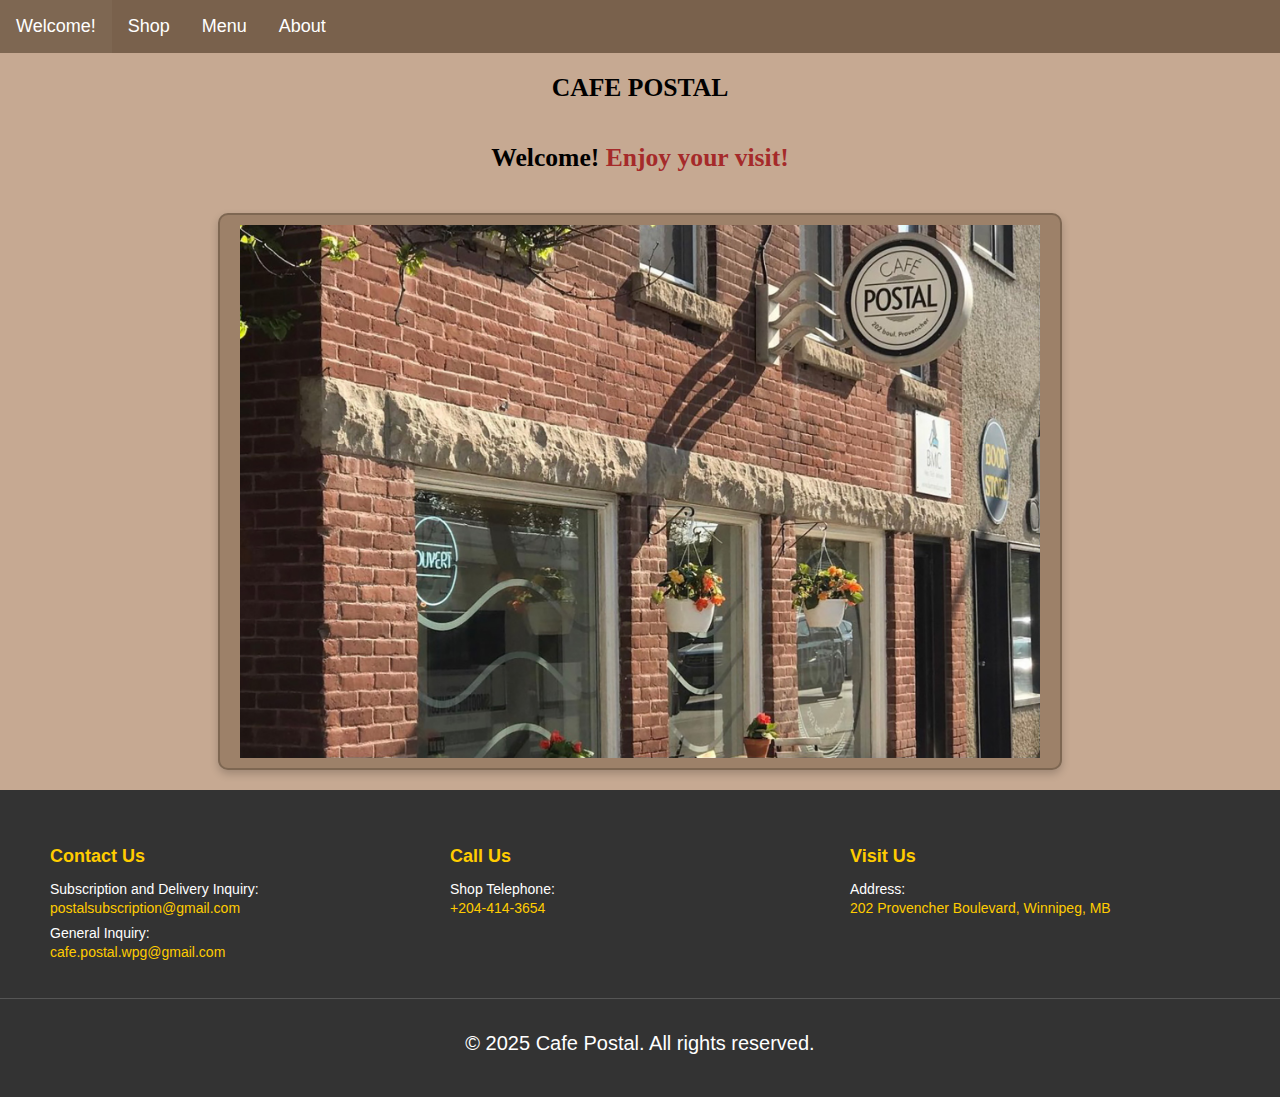
<file: Final Project.html/index.html>
<!DOCTYPE html>
<html lang="en">
<head>
    <link rel="stylesheet" type="text/css" href="css/style.css">
</head>
<body>
    <!-- Navigation bar -->
    <nav id="main-nav">
        <a href="index.html">Welcome!</a>
        <a href="shop.html">Shop</a>
        <a href="menu.html">Menu</a>
        <a href="about.html">About</a>
    </nav>
    <!-- Welcome -->
    <h1 style="font-family:verdana">CAFE POSTAL</h1>
    <h1 style="font-family:verdana">Welcome! <span style="color: brown;">Enjoy your visit!</span></h1>
    
    <!-- Image container -->
    <div class="image-container">
        <img src="cafe_postal_winnipeg_building_exterior_louis_shaylyn.jpg" alt="Cafe Shop" width="800" height="500" />
    </div>
    <!-- footer -->
    <footer class="footer">
        <div class="footer-container">
            <div class="footer-section">
                <h4>Contact Us</h4>
                <p>Subscription and Delivery Inquiry:<br>
                    <a href="mailto:postalsubscription@gmail.com">postalsubscription@gmail.com</a>
                </p>
                <p>General Inquiry:<br>
                    <a href="mailto:cafe.postal.wpg@gmail.com">cafe.postal.wpg@gmail.com</a>
                </p>
            </div>
            <div class="footer-section">
                <h4>Call Us</h4>
                <p>Shop Telephone:<br>
                    <a href="tel:+204-414-3654">+204-414-3654</a>
                </p>
            </div>
            <div class="footer-section">
                <h4>Visit Us</h4>
                <p>Address:<br>
                    <a href="https://www.google.com/maps?q=202+Provencher+Boulevard+Wpg,+MB." target="_blank">
                        202 Provencher Boulevard, Winnipeg, MB
                    </a>
                </p>
            </div>
        </div>
        <div class="footer-bottom">
            <p>&copy; 2025 Cafe Postal. All rights reserved.</p>
        </div>
    </footer>

</body>
</html>
</file>
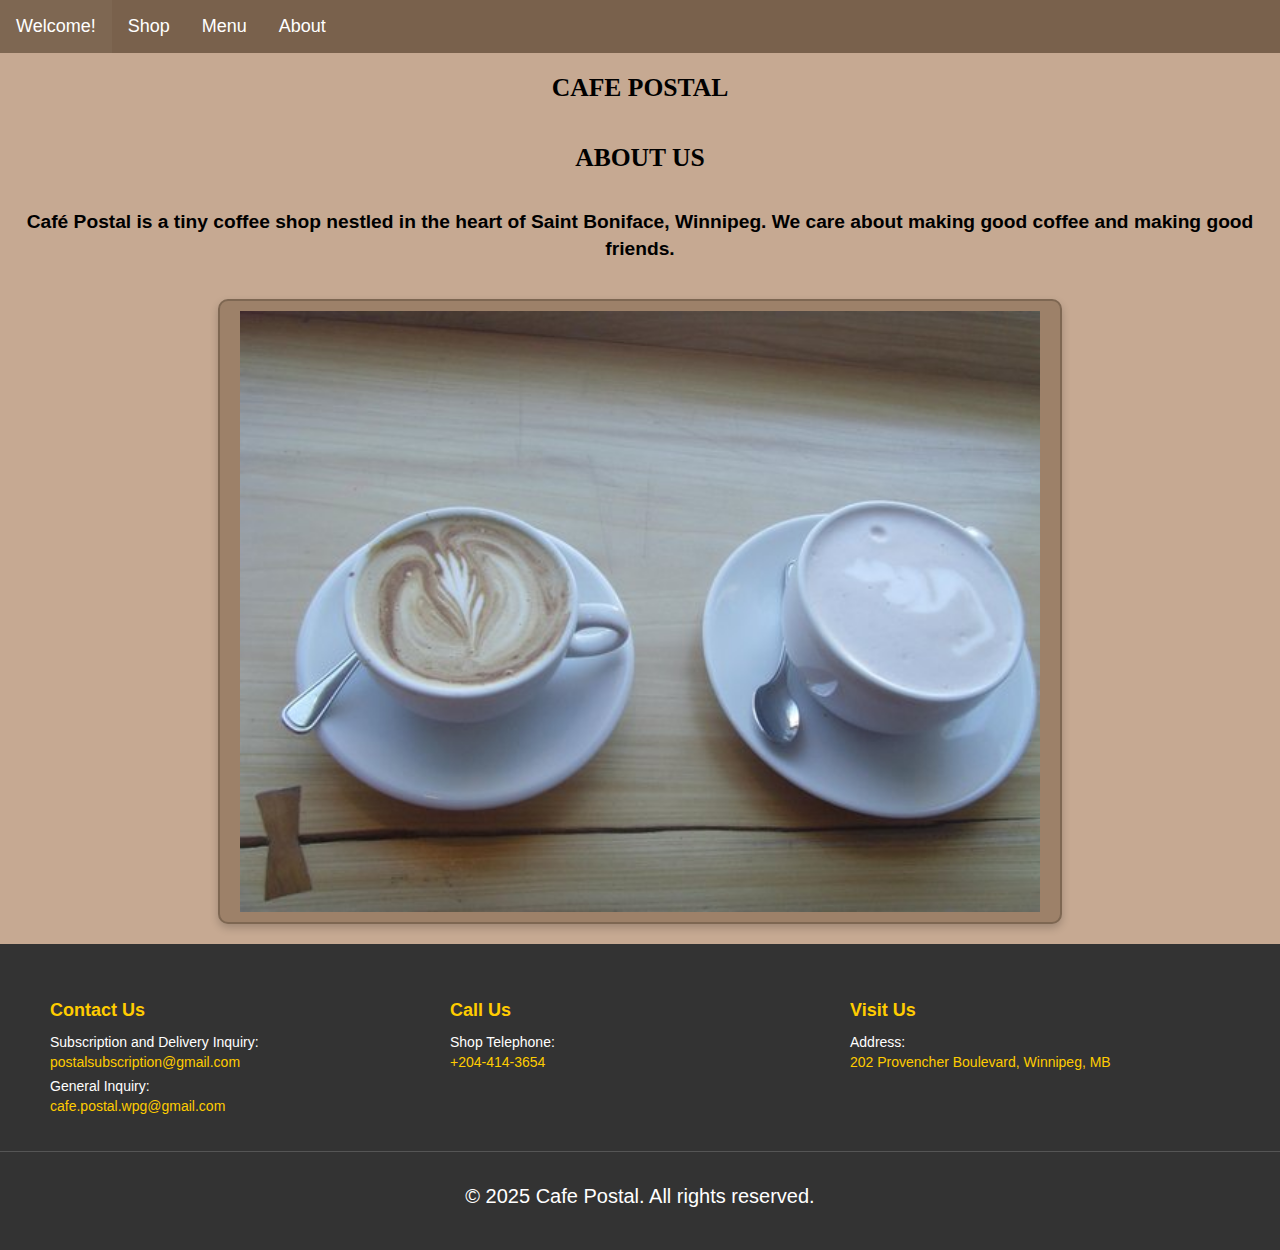
<file: Final Project.html/about.html>
<!DOCTYPE html>
<html lang="en">
<head>
    <link rel="stylesheet" type="text/css" href="css/style.css">
</head>
<body>

    <!-- Navigation bar -->
    <nav id="main-nav">
        <a href="index.html">Welcome!</a>
        <a href="shop.html">Shop</a>
        <a href="menu.html">Menu</a>
        <a href="about.html">About</a>
    </nav>
    <h1 style="font-family:verdana">CAFE POSTAL</h1>
    <h1 style="font-family:verdana">ABOUT US</h1>
    <!-- About Us -->
    <h2 style="font-family:Arial, Helvetica, sans-serif">Café Postal is a tiny coffee shop nestled in the heart of Saint Boniface, Winnipeg. We care about making good coffee and making good friends.</h2>

    <!-- Image container -->
    <div class="image-container">
        <img src="cafe-postal.jpg" alt="Cafe" width="800" height="500" />
    </div>

    <!-- footer -->
    <footer class="footer">
        <div class="footer-container">
            <div class="footer-section">
                <h4>Contact Us</h4>
                <p>Subscription and Delivery Inquiry:<br>
                    <a href="mailto:postalsubscription@gmail.com">postalsubscription@gmail.com</a>
                </p>
                <p>General Inquiry:<br>
                    <a href="mailto:cafe.postal.wpg@gmail.com">cafe.postal.wpg@gmail.com</a>
                </p>
            </div>
            <div class="footer-section">
                <h4>Call Us</h4>
                <p>Shop Telephone:<br>
                    <a href="tel:+204-414-3654">+204-414-3654</a>
                </p>
            </div>
            <div class="footer-section">
                <h4>Visit Us</h4>
                <p>Address:<br>
                    <a href="https://www.google.com/maps?q=202+Provencher+Boulevard+Wpg,+MB." target="_blank">
                        202 Provencher Boulevard, Winnipeg, MB
                    </a>
                </p>
            </div>
        </div>
        <div class="footer-bottom">
            <p>&copy; 2025 Cafe Postal. All rights reserved.</p>
        </div>
    </footer>

</body>
</html>
</file>
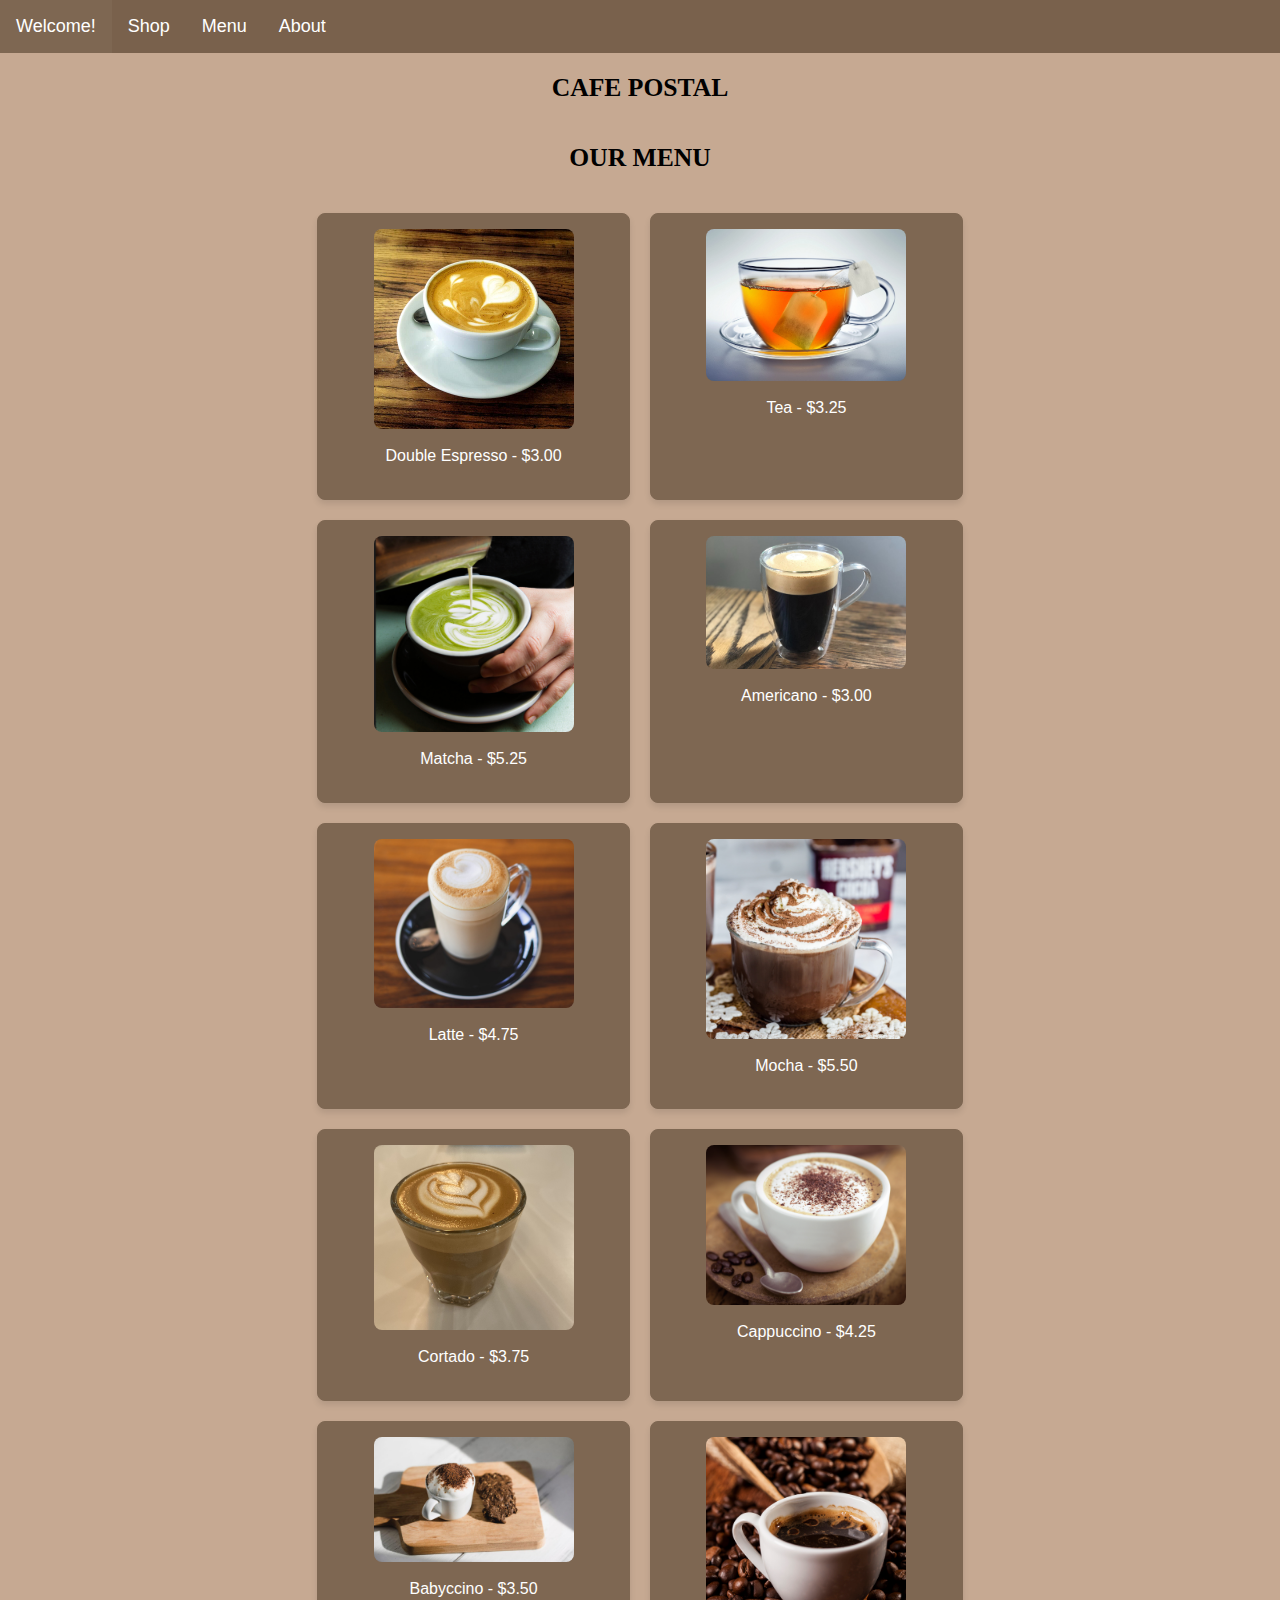
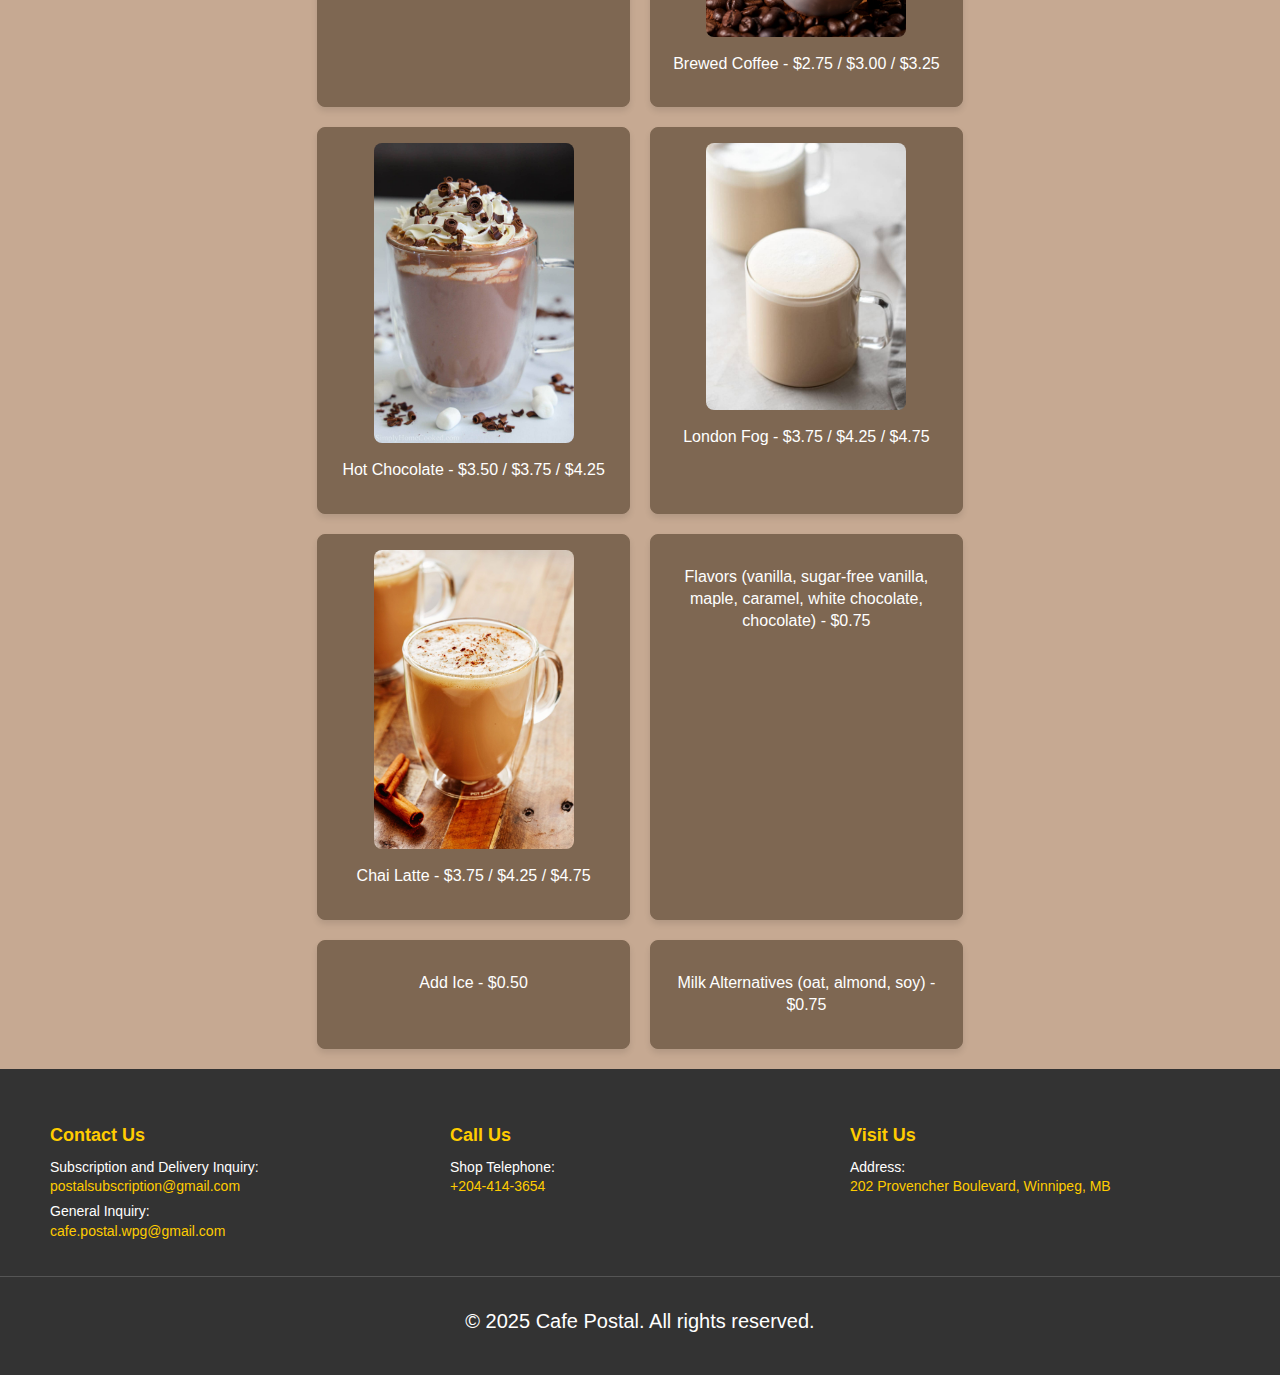
<file: Final Project.html/menu.html>
<!DOCTYPE html>
<html lang="en">
<head>
    <link rel="stylesheet" type="text/css" href="css/style.css">
</head>
<body>

    <!-- Navigation bar -->
    <nav id="main-nav">
        <a href="index.html">Welcome!</a>
        <a href="shop.html">Shop</a>
        <a href="menu.html">Menu</a>
        <a href="about.html">About</a>
    </nav>
    <!-- Our Menu -->
    <h1 style="font-family:verdana">CAFE POSTAL</h1>
    <h1 style="font-family:verdana">OUR MENU</h1>

    <!-- Menu Grid -->
    <div class="menu-grid">
        <div class="menu-item">
            <img src="espresso.jpg" alt="espresso">
            <p>Double Espresso - $3.00</p>
        </div>
        <div class="menu-item">
            <img src="tea.jpg" alt="tea">
            <p>Tea - $3.25</p>
        </div>
        <div class="menu-item">
            <img src="matcha.jpg" alt="matcha">
            <p>Matcha - $5.25</p>
        </div>
        <div class="menu-item">
            <img src="Americano.jpg" alt="Americano">
            <p>Americano - $3.00</p>
        </div>
        <div class="menu-item">
            <img src="latte.jpg" alt="latte">
            <p>Latte - $4.75</p>
        </div>
        <div class="menu-item">
            <img src="Mocha.jpg" alt="Mocha">
            <p>Mocha - $5.50</p>
        </div>
        <div class="menu-item">
            <img src="cotrado.jpg" alt="cotrado">
            <p>Cortado - $3.75</p>
        </div>
        <div class="menu-item">
            <img src="cappuccino.jpg" alt="cappuccino">
            <p>Cappuccino - $4.25</p>
        </div>
        <div class="menu-item">
            <img src="babyccino.jpg" alt="babyccino">
            <p>Babyccino - $3.50</p>
        </div>
        <div class="menu-item">
            <img src="brewed coffee.jpg" alt="brewed">
            <p>Brewed Coffee - $2.75 / $3.00 / $3.25</p>
        </div>
        <div class="menu-item">
            <img src="hot-chocolate.jpg" alt="hot-chocolate">
            <p>Hot Chocolate - $3.50 / $3.75 / $4.25</p>
        </div>
        <div class="menu-item">
            <img src="London-Fog.jpg" alt="London">
            <p>London Fog - $3.75 / $4.25 / $4.75</p>
        </div>
        <div class="menu-item">
            <img src="chai latte.jpg" alt="chai">
            <p>Chai Latte - $3.75 / $4.25 / $4.75</p>
        </div>
        <div class="menu-item">
            <p>Flavors (vanilla, sugar-free vanilla, maple, caramel, white chocolate, chocolate) - $0.75</p>
        </div>
        <div class="menu-item">
            <p>Add Ice - $0.50</p>
        </div>
        <div class="menu-item">
            <p>Milk Alternatives (oat, almond, soy) - $0.75</p>
        </div>
    </div>
    <!-- footer -->
    <footer class="footer">
        <div class="footer-container">
            <div class="footer-section">
                <h4>Contact Us</h4>
                <p>Subscription and Delivery Inquiry:<br>
                    <a href="mailto:postalsubscription@gmail.com">postalsubscription@gmail.com</a>
                </p>
                <p>General Inquiry:<br>
                    <a href="mailto:cafe.postal.wpg@gmail.com">cafe.postal.wpg@gmail.com</a>
                </p>
            </div>
            <div class="footer-section">
                <h4>Call Us</h4>
                <p>Shop Telephone:<br>
                    <a href="tel:+204-414-3654">+204-414-3654</a>
                </p>
            </div>
            <div class="footer-section">
                <h4>Visit Us</h4>
                <p>Address:<br>
                    <a href="https://www.google.com/maps?q=202+Provencher+Boulevard+Wpg,+MB." target="_blank">
                        202 Provencher Boulevard, Winnipeg, MB
                    </a>
                </p>
            </div>
        </div>
        <div class="footer-bottom">
            <p>&copy; 2025 Cafe Postal. All rights reserved.</p>
        </div>
    </footer>

</body>
</html>
</file>
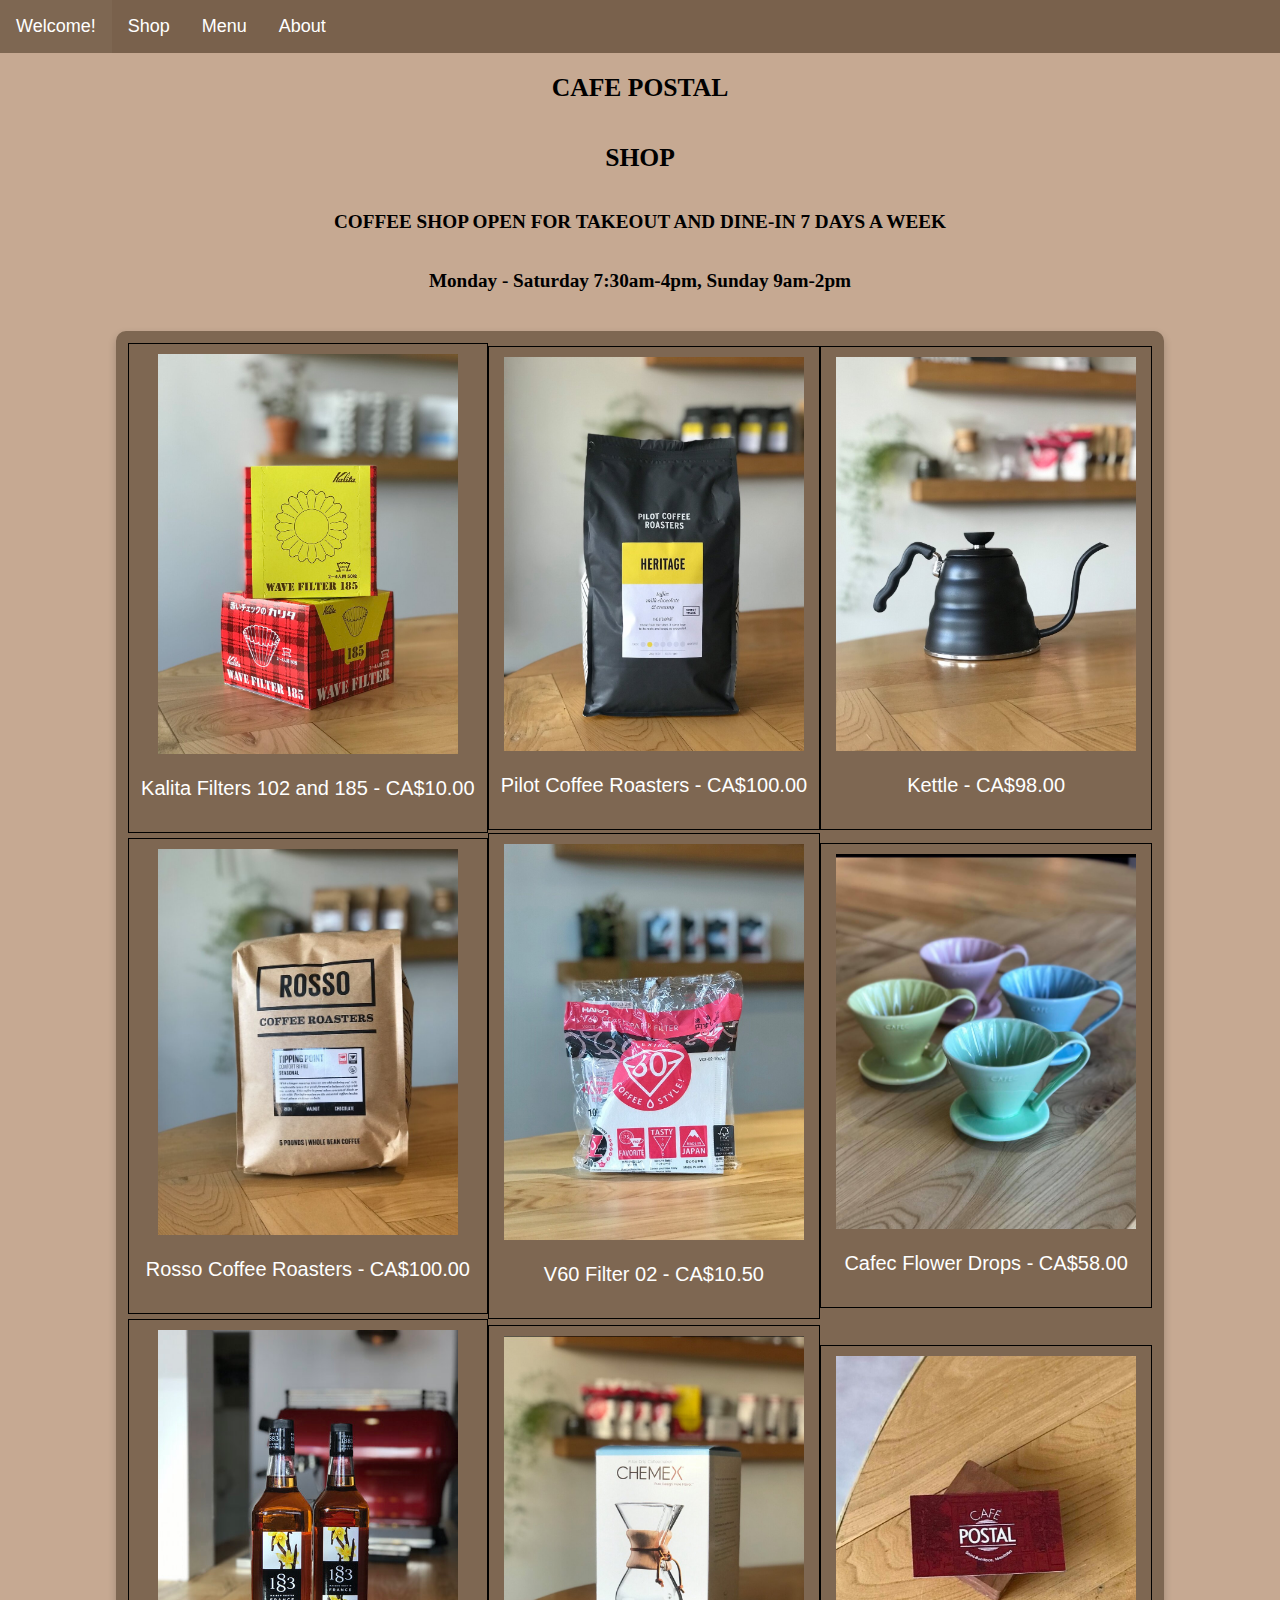
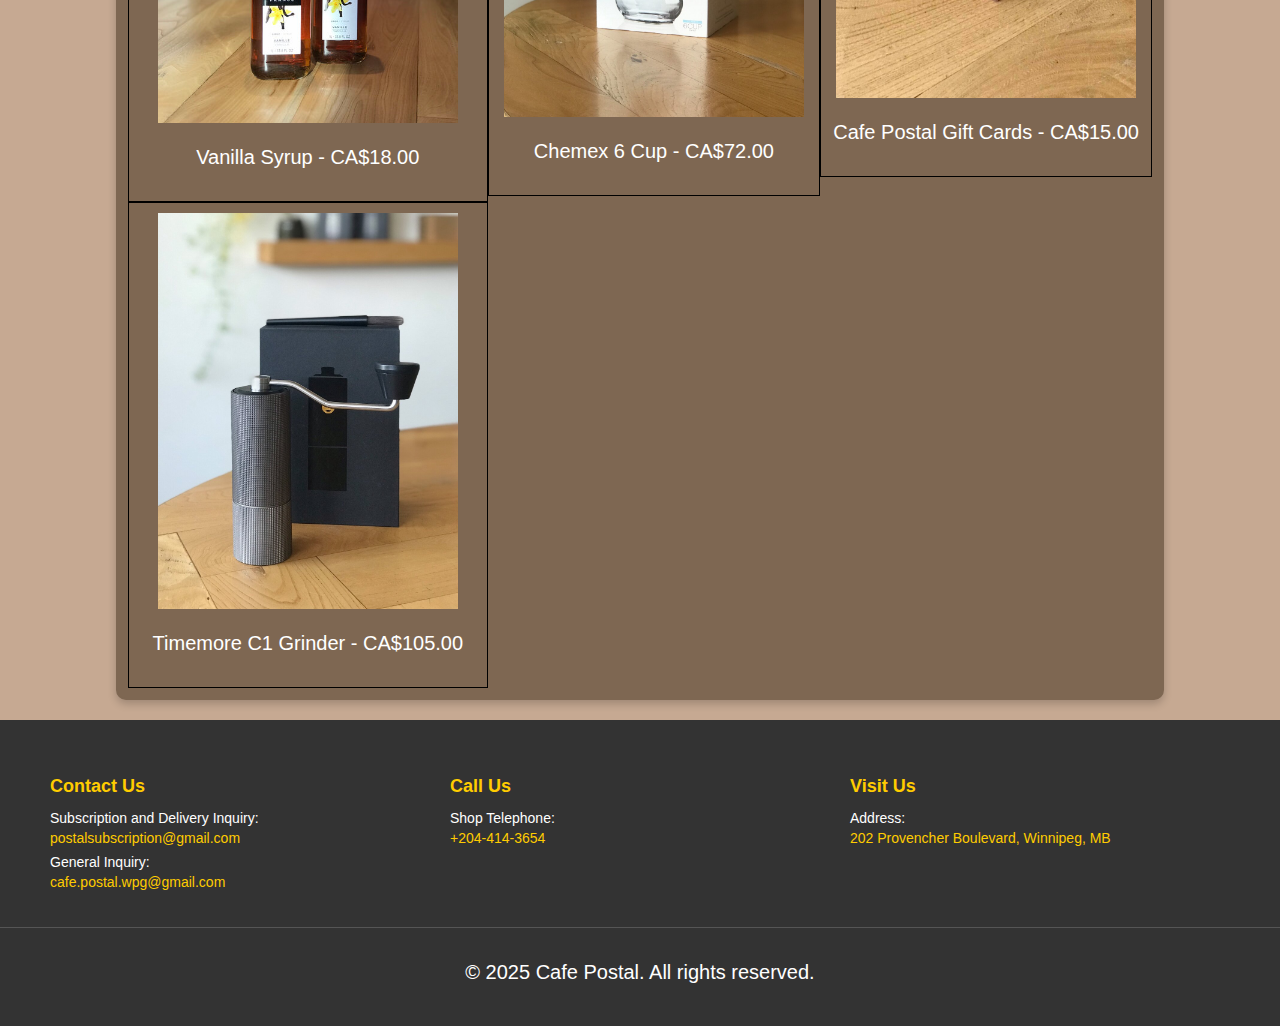
<file: Final Project.html/shop.html>
<!DOCTYPE html>
<html lang="en">
<head>
    <link rel="stylesheet" type="text/css" href="css/style.css">

    <style>
        .container {
          display: grid;
          grid-template-columns: auto auto auto;
          background-color: #7e6752;
          padding: 10px;
        }
        .container > div {
          background-color: #7e6752;
          border: 1px solid black;
          padding: 10px;
          font-size: 30px;
          text-align: center;
        }
        </style>
</head>

<body>

    <!-- Navigation bar -->
    <nav id="main-nav">
        <a href="index.html">Welcome!</a>
        <a href="shop.html">Shop</a>
        <a href="menu.html">Menu</a>
        <a href="about.html">About</a>
    </nav>

    <h1 style="font-family:verdana">CAFE POSTAL</h1>
    <h1 style="font-family:verdana">SHOP</h1>
    <h2 style="font-family:verdana">COFFEE SHOP OPEN FOR TAKEOUT AND DINE-IN 7 DAYS A WEEK </h2>
    <h2 style="font-family:verdana">Monday - Saturday 7:30am-4pm, Sunday 9am-2pm </h2>

    <!-- Cafe Menu -->
    <div class="container">
        <div><img src="1.jpg" alt="Wave Filter" width="300" height="533" /><p>Kalita Filters 102 and 185 - CA$10.00</p></div>
        <div><img src="2.jpg" alt="Coffee Roaster Pilot" width="300" height="533" /><p>Pilot Coffee Roasters - CA$100.00</p></div>
        <div><img src="3.jpg" alt="Kettle" width="300" height="533" /><p>Kettle - CA$98.00</p></div>  
        <div><img src="4.jpg" alt="Coffee Roaster Rosso" width="300" height="533" /><p>Rosso Coffee Roasters - CA$100.00</p></div>
        <div><img src="5.jpg" alt="V60 Filter 02" width="300" height="533" /><p>V60 Filter 02 - CA$10.50</p></div>
        <div><img src="6.jpg" alt="Caffec Flower Drippers" width="300" height="533" /><p>Cafec Flower Drops - CA$58.00</p></div>  
        <div><img src="7.jpg" alt="1883 Vanilla Syrup" width="300" height="533" /><p>Vanilla Syrup - CA$18.00</p></div>
        <div><img src="8.jpg" alt="Chemex 6 Cup" width="300" height="533" /><p>Chemex 6 Cup - CA$72.00</p></div>
        <div><img src="9.jpg" alt="Cafe Postal Gift Cards" width="300" height="533" /><p>Cafe Postal Gift Cards - CA$15.00</p></div>
        <div><img src="10.jpg" alt="Timemore C1 Grinder" width="300" height="533" /><p>Timemore C1 Grinder - CA$105.00</p></div>
      </div>
      <!-- footer -->
      <footer class="footer">
        <div class="footer-container">
            <div class="footer-section">
                <h4>Contact Us</h4>
                <p>Subscription and Delivery Inquiry:<br>
                    <a href="mailto:postalsubscription@gmail.com">postalsubscription@gmail.com</a>
                </p>
                <p>General Inquiry:<br>
                    <a href="mailto:cafe.postal.wpg@gmail.com">cafe.postal.wpg@gmail.com</a>
                </p>
            </div>
            <div class="footer-section">
                <h4>Call Us</h4>
                <p>Shop Telephone:<br>
                    <a href="tel:+204-414-3654">+204-414-3654</a>
                </p>
            </div>
            <div class="footer-section">
                <h4>Visit Us</h4>
                <p>Address:<br>
                    <a href="https://www.google.com/maps?q=202+Provencher+Boulevard+Wpg,+MB." target="_blank">
                        202 Provencher Boulevard, Winnipeg, MB
                    </a>
                </p>
            </div>
        </div>
        <div class="footer-bottom">
            <p>&copy; 2025 Cafe Postal. All rights reserved.</p>
        </div>
    </footer>

</body>
</html>
</file>
<file: Final Project.html/css/style.css>
html {
    font-size: 80.0%;
}

/* body style */
body {
    background-color: #c6a992;
    margin: 0;
    display: flex;
    flex-direction: column;
}
/* Container */
   .container {
    width: 80%; /* Adjust the width as needed */
    margin: 20px auto; /* Center the container */
    padding: 20px;
    border: 2px solid #7e6752; /* Border color */
    border-radius: 10px; /* Rounded corners */
    background-color: #9d8169; /* Background color */
    box-shadow: 0 4px 8px rgba(0, 0, 0, 0.2); /* Shadow effect */
    align-items: center;
    min-height: 100vh;
    font-size: 1.6rem;
}

/* line height */
*{
    line-height: 140%;
}

/* h1 styles */
h1 {
    color: black;
    text-align: center;
}

/* h1 styles */
h2 {
    color: black;
    text-align: center;
}

/* Paragraph Styles */
p {
    font-family: Arial, sans-serif;
    font-size: 20px;
    color: rgb(255, 255, 255);
}

/* Navigation bar styles */
nav {
    background-color: #79614c;
    overflow: hidden;
    width: 100%;
}

/* Navigation Links */
nav a {
    float: left;
    display: block;
    color: #ffffff;
    text-align: center;
    padding: 14px 16px;
    text-decoration: none;
    font-family: Verdana, Geneva, Tahoma, sans-serif;
    font-size: 18px;
}

/* Navigation Bar */
nav a:hover {
    background-color: #7e6752;
    color: white;
}

/* Image container styles */
.image-container {
    width: 850px;
    padding: 20px;
    background-color: #9d8169; /* Light background for the container */
    border: none; /* Removed the border from the container */
    border-radius: 10px; /* Rounded corners for the container */
    box-shadow: 0 4px 8px rgba(0, 0, 0, 0.2); /* Subtle shadow for depth */
    text-align: center; /* Centers content inside the container */
}

/* Image sizing */
img {
    max-width: 100%;
    height: auto;
    display: block;
    margin: 0 auto; /* Ensures the image is centered inside the container */
}

/* Footer Section Styling */
.footer {
    background-color: #333;
    color: #f2f2f2;
    padding: 20px 0;
    font-family: Arial, sans-serif;
}

/* Footer Container */
.footer-container {
    display: flex;
    justify-content: space-around;
    flex-wrap: wrap;
    max-width: 1200px;
    margin: 0 auto;
    padding: 0 20px;
}

/* Footer Section */
.footer-section {
    flex: 1;
    min-width: 200px;
    margin: 10px;
}

/* Footer Section h4 */
.footer-section h4 {
    font-size: 18px;
    margin-bottom: 10px;
    color: #ffcc00;
}

/* Footer Section p */
.footer-section p {
    margin: 5px 0;
    font-size: 14px;
}

/* Footer Section a */
.footer-section a {
    color: #ffcc00;
    text-decoration: none;
}

/* Footer Section hover */
.footer-section a:hover {
    text-decoration: underline;
}

/* Footer bottom */
.footer-bottom {
    text-align: center;
    margin-top: 20px;
    border-top: 1px solid #555;
    padding-top: 10px;
    font-size: 14px;
}

/* Menu Styling */
.menu-grid {
    display: grid;
    grid-template-columns: repeat(auto-fit, minmax(250px, 1fr));
    gap: 20px;
    padding: 20px;
    margin: 0 auto;
}

/* Menu Item */
.menu-item {
    text-align: center;
    border: 1px solid #7e6752;
    border-radius: 8px;
    padding: 15px;
    background-color: #7e6752;
    box-shadow: 0 4px 6px rgba(0, 0, 0, 0.1);
}

/* Menu Item Image */
.menu-item img {
    width: 100%;
    max-width: 200px;
    height: auto;
    border-radius: 8px;
    margin-bottom: 10px;
}

/* Menu Item p */
.menu-item p {
    font-size: 16px;
    color: hwb(0 0% 100%);
    color: #ffffff;
}

/* Image Container */
.image-container {
    width: 820px; /* Adjust width to match the image size plus padding */
    padding: 10px; /* Add padding around the image */
    border: 2px solid #7e6752; /* Light grey border */
    border-radius: 10px; /* Rounded corners */
    box-shadow: 0 4px 8px rgba(0, 0, 0, 0.2); /* Subtle shadow */
    margin: 20px auto; /* Center the container with margin */
    text-align: center; /* Center-align the image (optional) */
}
</file>
